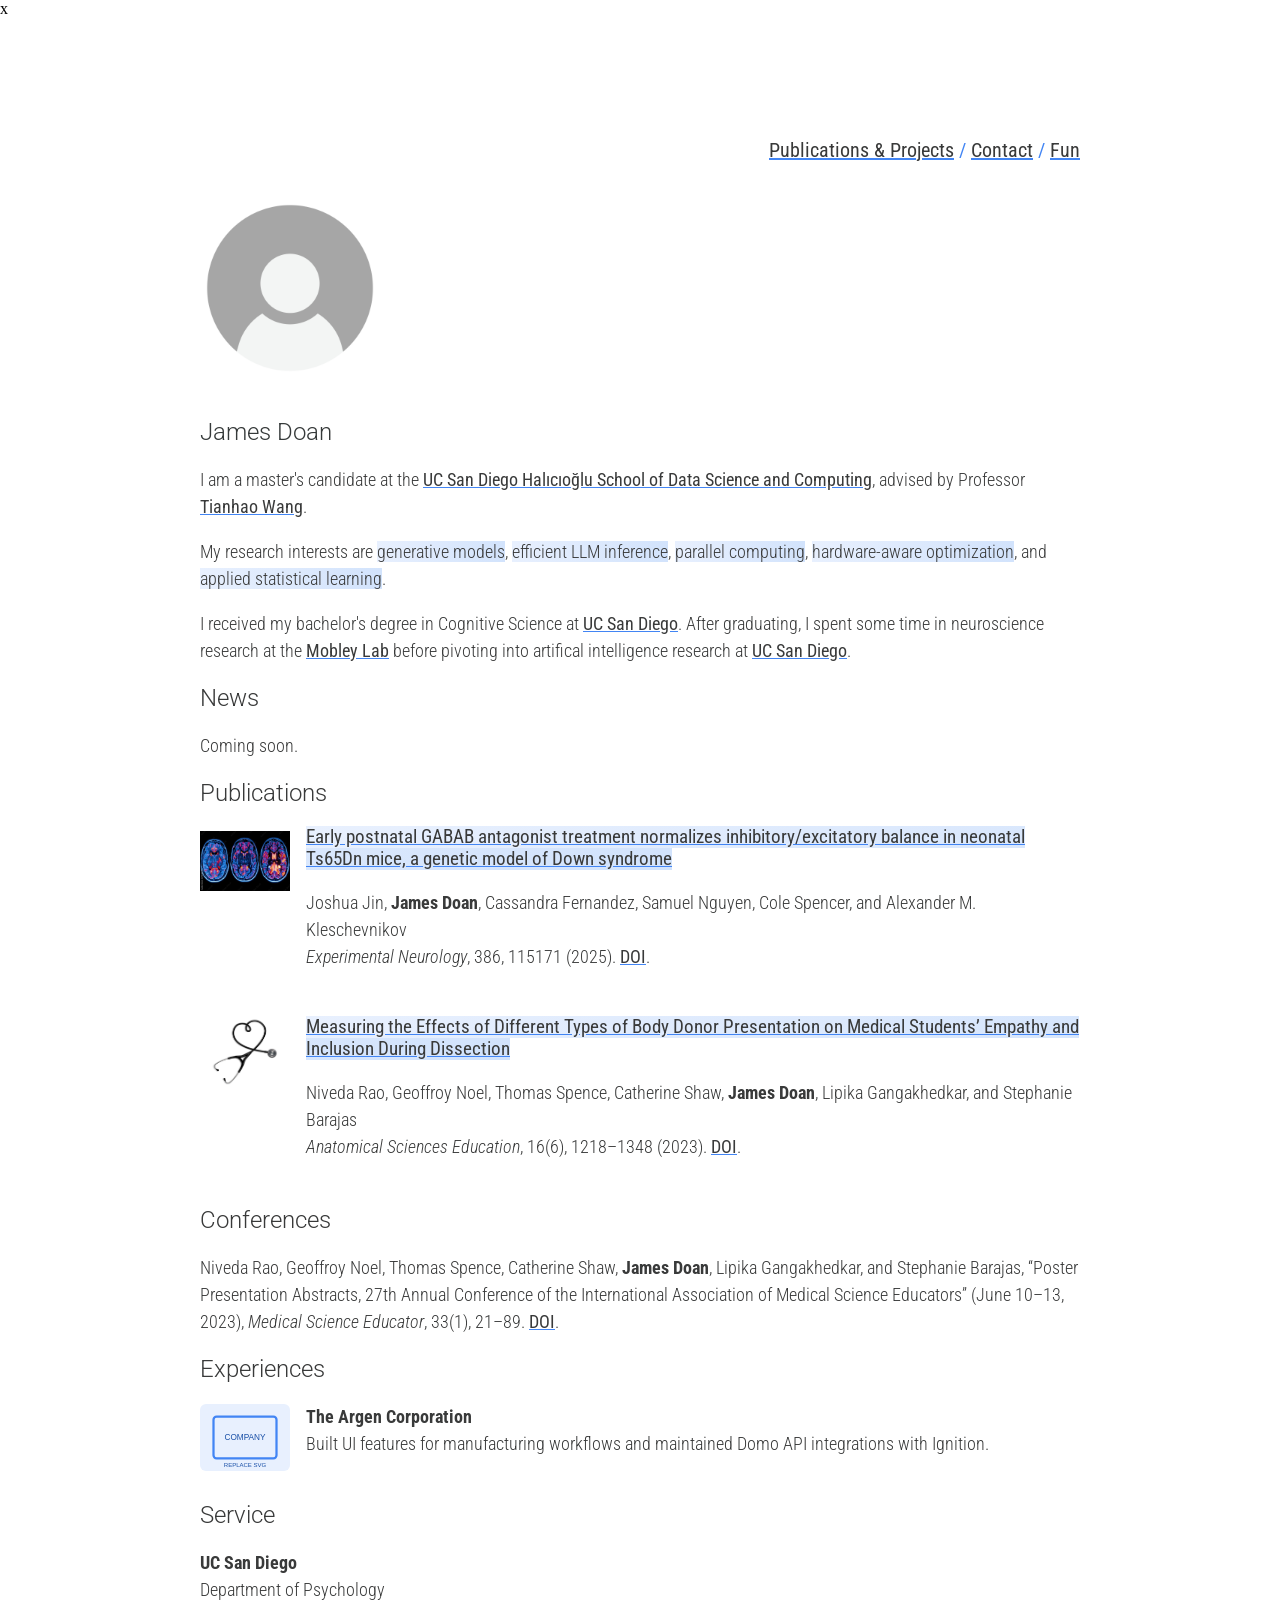
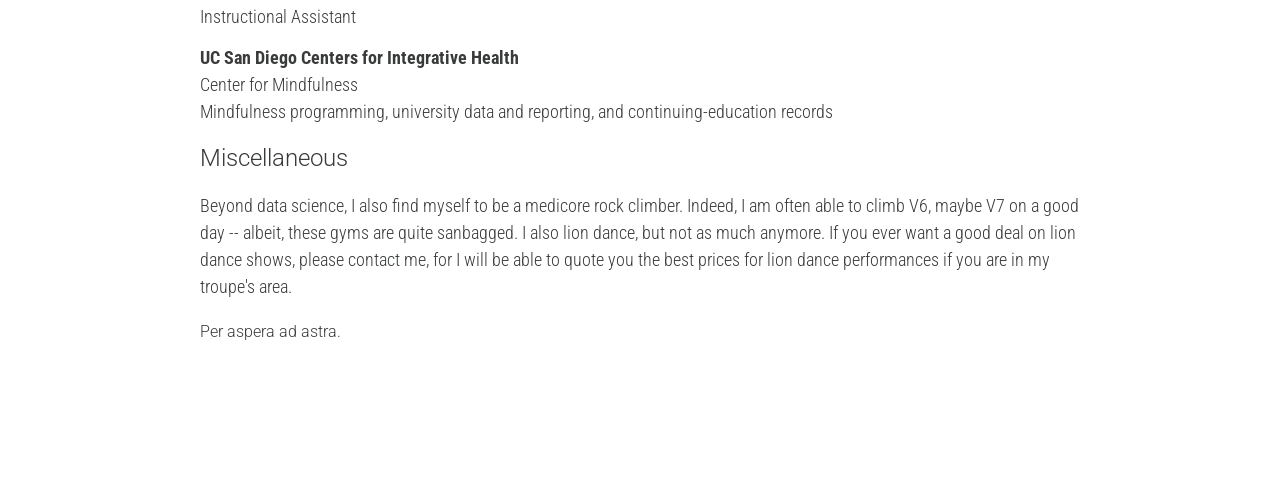
<file: index.html>
x<!DOCTYPE html>
<html lang="en">
<head>
  <meta charset="utf-8">
  <meta name="viewport" content="width=device-width, initial-scale=1">
  <title>James Doan</title>
  <link href="https://fonts.googleapis.com/css2?family=Roboto:ital,wght@0,100;0,300;0,400;0,500;0,700;0,900;1,100;1,300;1,400;1,500;1,700;1,900&display=swap" rel="stylesheet">
  <link href="https://fonts.googleapis.com/css2?family=Roboto+Condensed:ital,wght@0,100;0,300;0,400;0,700;1,300;1,400;1,700&display=swap" rel="stylesheet">
  <link href="style.css" rel="stylesheet">
</head>
<body>
<div class="page-wrap" style="margin:20px 100px;background-color:rgb(255,255,255);padding:100px;color:rgb(57,58,58)">
  <nav style="font-family:'Roboto Condensed';font-weight:400;text-align:right;margin-bottom:36px;font-size:20px">
    <a href="pubandproj.html">Publications &amp; Projects</a> <span style="color:#4285f4">/</span>
    <a href="contact.html">Contact</a> <span style="color:#4285f4">/</span>
    <a href="fun.html">Fun</a>
  </nav>

  <main>
    <section>
      <img src="media/mugshot.jpg" alt="Replace with your profile photo" style="width:180px;height:auto;margin-bottom:20px">
      <h1 style="font-family:'Roboto';font-weight:300;color:rgb(54,58,58)">James Doan</h1>
      <p style="font-family:'Roboto Condensed';font-weight:300;font-size:18px;line-height:1.5">
        I am a master's candidate at the <a href="https://hsdsc.ucsd.edu/">UC San Diego Halıcıoğlu School of Data Science and Computing</a>, advised by Professor <a href="https://datascience.ucsd.edu/people/tianhao-wang/">Tianhao Wang</a>.
      </p>
      <p style="font-family:'Roboto Condensed';font-weight:300;font-size:18px;line-height:1.5">
        My research interests are <span style="background:linear-gradient(90deg,#e8f0fe,#d2e3fc)">generative models</span>, <span style="background:linear-gradient(90deg,#e8f0fe,#d2e3fc)">efficient LLM inference</span>, <span style="background:linear-gradient(90deg,#e8f0fe,#d2e3fc)">parallel computing</span>, <span style="background:linear-gradient(90deg,#e8f0fe,#d2e3fc)">hardware-aware optimization</span>, and <span style="background:linear-gradient(90deg,#e8f0fe,#d2e3fc)">applied statistical learning</span>.
      </p>
      <p style="font-family:'Roboto Condensed';font-weight:300;font-size:18px;line-height:1.5">
        I received my bachelor's degree in Cognitive Science at <a href="https://cogsci.ucsd.edu/">UC San Diego</a>. After graduating, I spent some time in neuroscience research at the <a href="https://neurosciences.ucsd.edu/research/labs/mobley/index.html">Mobley Lab</a> before pivoting into artifical intelligence research at <a href="https://hsdsc.ucsd.edu/">UC San Diego</a>.
      </p>
    </section>

    <section>
      <h2 style="font-family:'Roboto';font-weight:300">News</h2>
      <p style="font-family:'Roboto Condensed';font-weight:300;font-size:18px;line-height:1.5">Coming soon.</p>
    </section>

    <section>
      <h2 style="font-family:'Roboto';font-weight:300">Publications</h2>
      <article class="media-entry">
        <img src="media/publications/jin.jpg">
        <div>
          <h3 style="font-family:'Roboto Condensed';font-weight:400"><a href="https://www.sciencedirect.com/science/article/pii/S0014488625000354"><span style="background:linear-gradient(90deg,#e8f0fe,#d2e3fc)">Early postnatal GABAB antagonist treatment normalizes inhibitory/excitatory balance in neonatal Ts65Dn mice, a genetic model of Down syndrome</span></a></h3>
          <p style="font-family:'Roboto Condensed';font-weight:300;font-size:18px;line-height:1.5">Joshua Jin, <strong>James Doan</strong>, Cassandra Fernandez, Samuel Nguyen, Cole Spencer, and Alexander M. Kleschevnikov<br><em>Experimental Neurology</em>, 386, 115171 (2025). <a href="https://doi.org/10.1016/j.expneurol.2025.115171">DOI</a>.</p>
        </div>
      </article>
      <article class="media-entry">
        <img src="media/publications/rao.jpg">
        <div>
          <h3 style="font-family:'Roboto Condensed';font-weight:400"><a href="https://anatomypubs.onlinelibrary.wiley.com/doi/abs/10.1002/ase.2344"><span style="background:linear-gradient(90deg,#e8f0fe,#d2e3fc)">Measuring the Effects of Different Types of Body Donor Presentation on Medical Students’ Empathy and Inclusion During Dissection</span></a></h3>
          <p style="font-family:'Roboto Condensed';font-weight:300;font-size:18px;line-height:1.5">Niveda Rao, Geoffroy Noel, Thomas Spence, Catherine Shaw, <strong>James Doan</strong>, Lipika Gangakhedkar, and Stephanie Barajas<br><em>Anatomical Sciences Education</em>, 16(6), 1218–1348 (2023). <a href="https://doi.org/10.1002/ase.2344">DOI</a>.</p>
        </div>
      </article>
    </section>

    <section>
      <h2 style="font-family:'Roboto';font-weight:300">Conferences</h2>
      <p style="font-family:'Roboto Condensed';font-weight:300;font-size:18px;line-height:1.5;margin:0 0 14px">
        Niveda Rao, Geoffroy Noel, Thomas Spence, Catherine Shaw, <strong>James Doan</strong>, Lipika Gangakhedkar, and Stephanie Barajas, “Poster Presentation Abstracts, 27th Annual Conference of the International Association of Medical Science Educators” (June 10–13, 2023), <em>Medical Science Educator</em>, 33(1), 21–89. <a href="https://doi.org/10.1007/s40670-024-01980-7">DOI</a>.
      </p>
    </section>

    <section>
      <h2 style="font-family:'Roboto';font-weight:300">Experiences</h2>
      <div class="media-entry">
        <img src="media/companies/argen.svg">
        <div>
          <p style="font-family:'Roboto Condensed';font-weight:300;font-size:18px;line-height:1.5;margin:0">
            <strong>The Argen Corporation</strong>
            <br>Built UI features for manufacturing workflows and maintained Domo API integrations with Ignition.
          </p>
        </div>
      </div>
    </section>

    <section>
      <h2 style="font-family:'Roboto';font-weight:300">Service</h2>
      <p style="font-family:'Roboto Condensed';font-weight:300;font-size:18px;line-height:1.5;margin:0 0 14px">
        <strong>UC San Diego</strong>
        <br>Department of Psychology
        <br>Instructional Assistant
      </p>
      <p style="font-family:'Roboto Condensed';font-weight:300;font-size:18px;line-height:1.5;margin:0 0 14px">
        <strong>UC San Diego Centers for Integrative Health</strong>
        <br>Center for Mindfulness
        <br>Mindfulness programming, university data and reporting, and continuing-education records
      </p>
    </section>

    <section>
      <h2 style="font-family:'Roboto';font-weight:300">Miscellaneous</h2>
      <p style="font-family:'Roboto Condensed';font-weight:300;font-size:18px;line-height:1.5">Beyond data science, I also find myself to be a medicore rock climber. Indeed, I am often able to climb V6, maybe V7 on a good day -- albeit, these gyms are quite sanbagged. I also lion dance, but not as much anymore. If you ever want a good deal on lion dance shows, please contact me, for I will be able to quote you the best prices for lion dance performances if you are in my troupe's area.</p>
    </section>

      <section>
      <h4 style="font-family:'Roboto';font-weight:300">Per aspera ad astra.</h4>
    </section>

  </main>
</div>
</body>
</html>
</file>
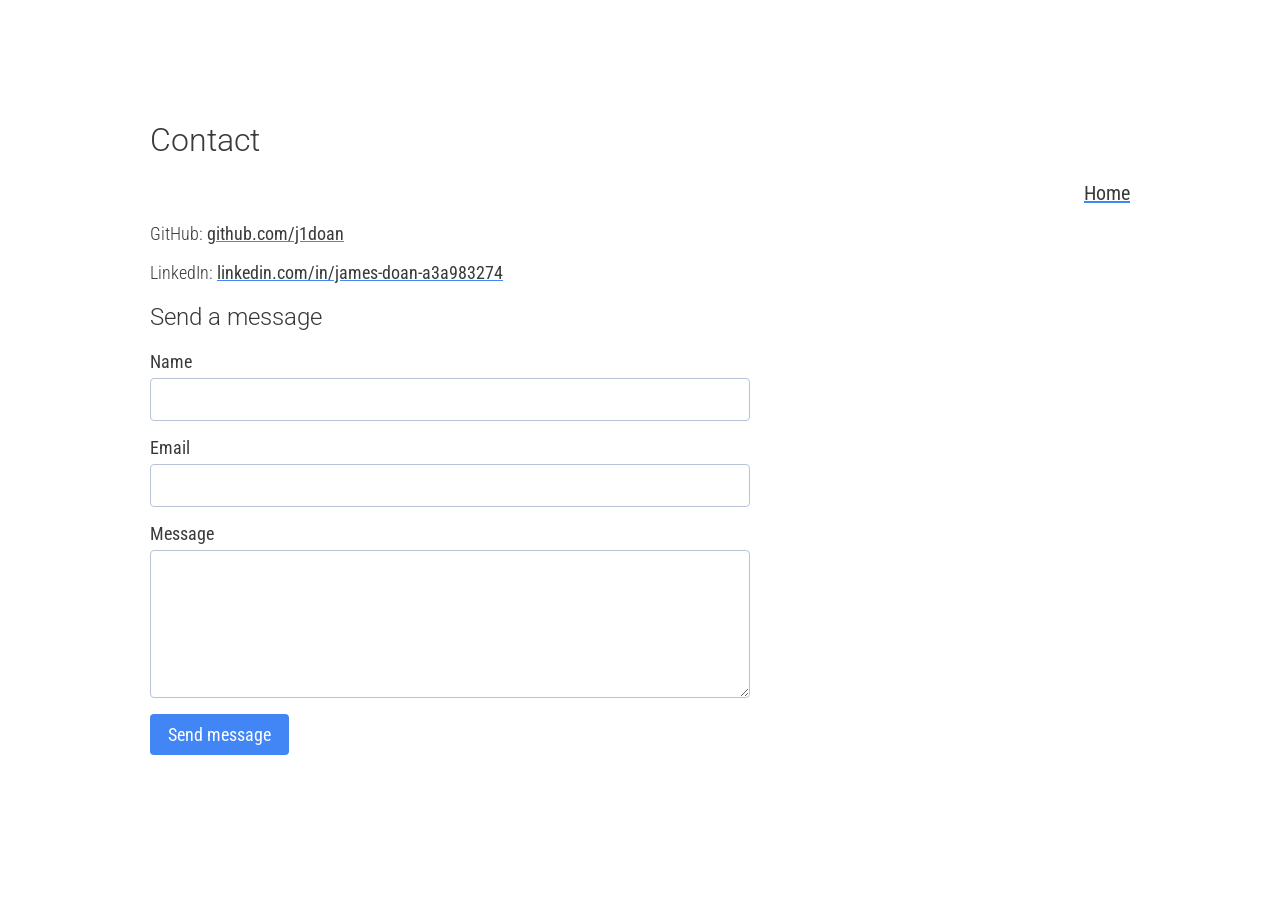
<file: contact.html>
<!DOCTYPE html>
<html lang="en">
<head>
  <meta charset="utf-8">
  <meta name="viewport" content="width=device-width, initial-scale=1">
  <title>Contact</title>
  <link href="https://fonts.googleapis.com/css2?family=Roboto:ital,wght@0,100;0,300;0,400;0,500;0,700;0,900;1,100;1,300;1,400;1,500;1,700;1,900&display=swap" rel="stylesheet">
  <link href="https://fonts.googleapis.com/css2?family=Roboto+Condensed:ital,wght@0,100;0,300;0,400;0,700;1,300;1,400;1,700&display=swap" rel="stylesheet">
  <link href="style.css" rel="stylesheet">
</head>
<body>
<div class="page-wrap" style="margin:50px 100px;background-color:rgb(255,255,255);padding:50px;color:rgb(57,58,58)">
  <h1 style="font-family:'Roboto';font-weight:300">Contact</h1>
  <nav style="font-family:'Roboto Condensed';text-align:right;font-size:20px"><a href="index.html">Home</a></nav>
  <p style="font-family:'Roboto Condensed';font-weight:300;font-size:18px">GitHub: <a href="https://github.com/j1doan">github.com/j1doan</a></p>
  <p style="font-family:'Roboto Condensed';font-weight:300;font-size:18px">LinkedIn: <a href="https://www.linkedin.com/in/james-doan-a3a983274">linkedin.com/in/james-doan-a3a983274</a></p>

  <h2 style="font-family:'Roboto';font-weight:300">Send a message</h2>
  <form class="contact-form" action="https://formspree.io/f/YOUR_FORM_ID" method="POST">
    <div class="form-group">
      <label for="name">Name</label>
      <input id="name" name="name" type="text" autocomplete="name" required>
    </div>
    <div class="form-group">
      <label for="email">Email</label>
      <input id="email" name="email" type="email" autocomplete="email" required>
    </div>
    <div class="form-group">
      <label for="message">Message</label>
      <textarea id="message" name="message" rows="6" required></textarea>
    </div>
    <input type="text" name="_gotcha" tabindex="-1" autocomplete="off" aria-hidden="true" class="honeypot">
    <button type="submit">Send message</button>
  </form>
</div>
</body>
</html>
</file>
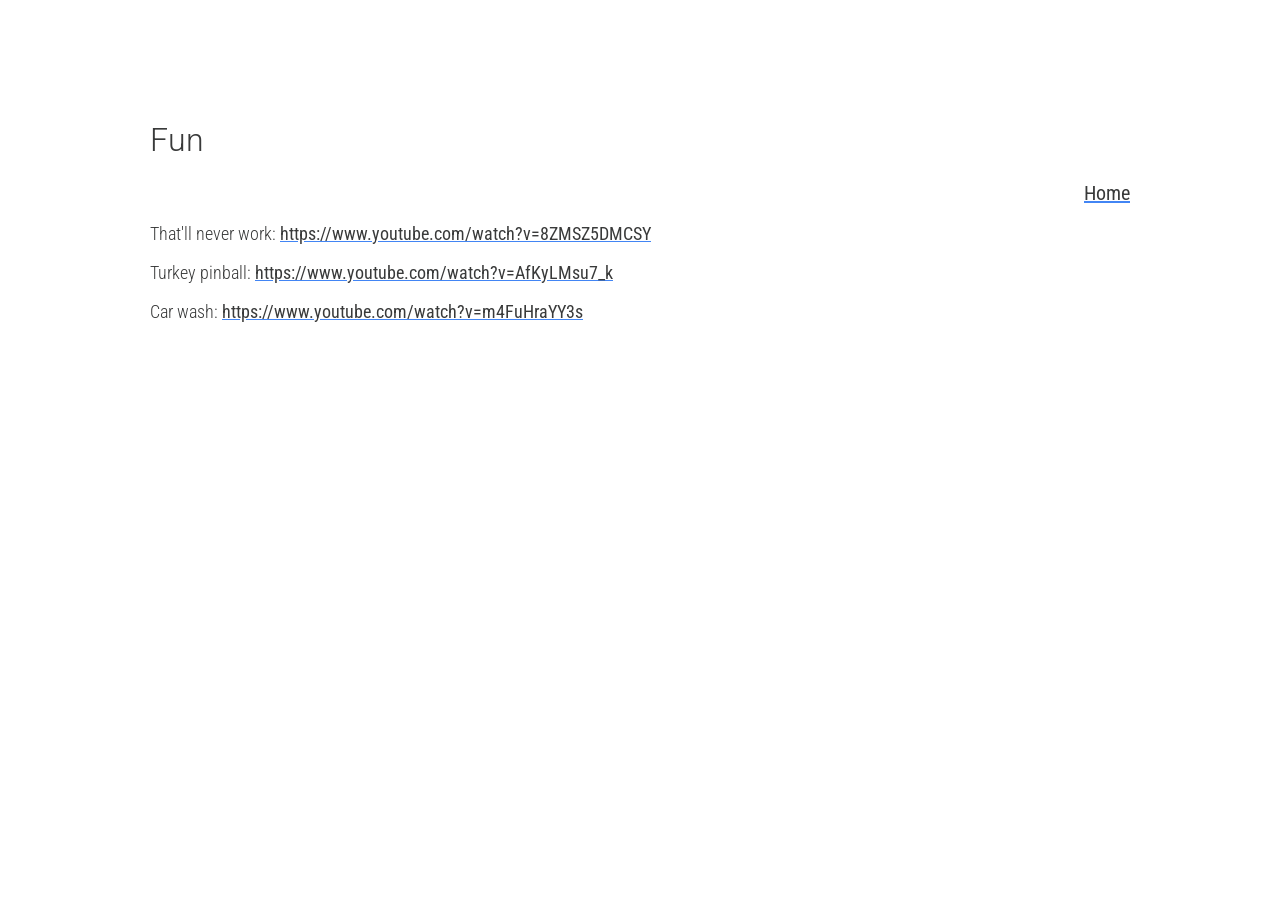
<file: fun.html>
<!DOCTYPE html>
<html lang="en">
<head>
  <meta charset="utf-8">
  <meta name="viewport" content="width=device-width, initial-scale=1">
  <title>Fun</title>
  <link href="https://fonts.googleapis.com/css2?family=Roboto:ital,wght@0,100;0,300;0,400;0,500;0,700;0,900;1,100;1,300;1,400;1,500;1,700;1,900&display=swap" rel="stylesheet">
  <link href="https://fonts.googleapis.com/css2?family=Roboto+Condensed:ital,wght@0,100;0,300;0,400;0,700;1,300;1,400;1,700&display=swap" rel="stylesheet">
  <link href="style.css" rel="stylesheet">
</head>
<body>
<div class="page-wrap" style="margin:50px 100px;background-color:rgb(255,255,255);padding:50px;color:rgb(57,58,58)">
  <h1 style="font-family:'Roboto';font-weight:300">Fun</h1>
  <nav style="font-family:'Roboto Condensed';text-align:right;font-size:20px"><a href="index.html">Home</a></nav>
  <p style="font-family:'Roboto Condensed';font-weight:300;font-size:18px">That'll never work: <a href="https://www.youtube.com/watch?v=8ZMSZ5DMCSY">https://www.youtube.com/watch?v=8ZMSZ5DMCSY</a></p>
  <p style="font-family:'Roboto Condensed';font-weight:300;font-size:18px">Turkey pinball: <a href="https://www.youtube.com/watch?v=AfKyLMsu7_k">https://www.youtube.com/watch?v=AfKyLMsu7_k</a></p>
  <p style="font-family:'Roboto Condensed';font-weight:300;font-size:18px">Car wash: <a href="https://www.youtube.com/watch?v=m4FuHraYY3s">https://www.youtube.com/watch?v=m4FuHraYY3s</a></p>
</div>
</body>
</html>
</file>
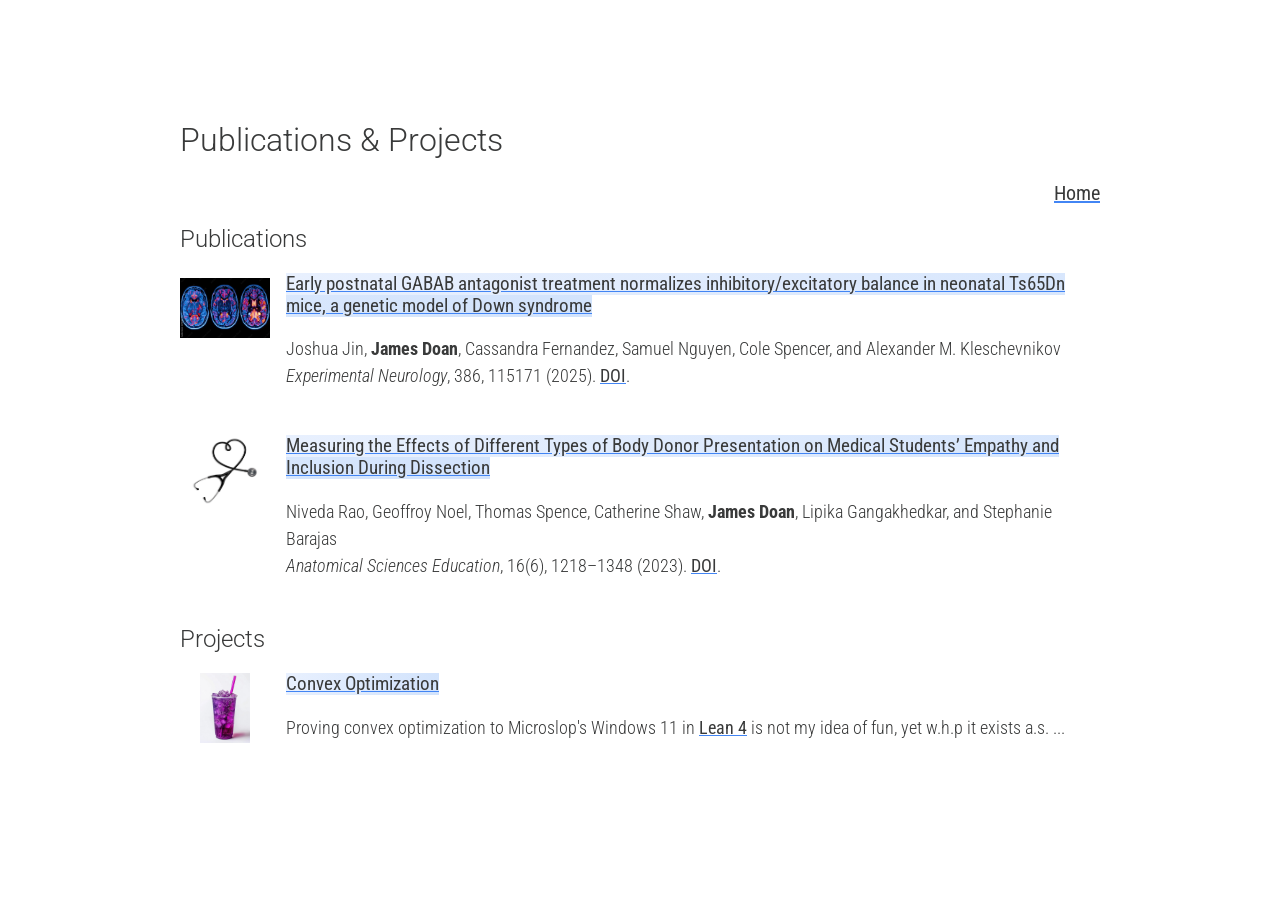
<file: pubandproj.html>
<!DOCTYPE html>
<html lang="en">
<head>
  <meta charset="utf-8">
  <meta name="viewport" content="width=device-width, initial-scale=1">
  <title>Publications &amp; Projects</title>
  <link href="https://fonts.googleapis.com/css2?family=Roboto:ital,wght@0,100;0,300;0,400;0,700;1,300;1,400;1,700&display=swap" rel="stylesheet">
  <link href="https://fonts.googleapis.com/css2?family=Roboto+Condensed:ital,wght@0,100;0,300;0,400;0,700;1,300;1,400;1,700&display=swap" rel="stylesheet">
  <link href="style.css" rel="stylesheet">
</head>
<body>
<div class="page-wrap" style="margin:50px 100px;background-color:rgb(255,255,255);padding:50px 80px;color:rgb(57,58,58)">
  <h1 style="font-family:'Roboto';font-weight:300">Publications &amp; Projects</h1>
  <nav style="font-family:'Roboto Condensed';text-align:right;font-size:20px"><a href="index.html">Home</a></nav>

  <section>
    <h2 style="font-family:'Roboto';font-weight:300">Publications</h2>
    <article class="media-entry">
      <img src="media/publications/jin.jpg">
      <div>
        <h3 style="font-family:'Roboto Condensed';font-weight:400"><a href="https://www.sciencedirect.com/science/article/pii/S0014488625000354"><span style="background:linear-gradient(90deg,#e8f0fe,#d2e3fc)">Early postnatal GABAB antagonist treatment normalizes inhibitory/excitatory balance in neonatal Ts65Dn mice, a genetic model of Down syndrome</span></a></h3>
        <p style="font-family:'Roboto Condensed';font-weight:300;font-size:18px;line-height:1.5">Joshua Jin, <strong>James Doan</strong>, Cassandra Fernandez, Samuel Nguyen, Cole Spencer, and Alexander M. Kleschevnikov<br><em>Experimental Neurology</em>, 386, 115171 (2025). <a href="https://doi.org/10.1016/j.expneurol.2025.115171">DOI</a>.</p>
      </div>
    </article>
    <article class="media-entry">
      <img src="media/publications/rao.jpg">
      <div>
        <h3 style="font-family:'Roboto Condensed';font-weight:400"><a href="https://anatomypubs.onlinelibrary.wiley.com/doi/abs/10.1002/ase.2344"><span style="background:linear-gradient(90deg,#e8f0fe,#d2e3fc)">Measuring the Effects of Different Types of Body Donor Presentation on Medical Students’ Empathy and Inclusion During Dissection</span></a></h3>
        <p style="font-family:'Roboto Condensed';font-weight:300;font-size:18px;line-height:1.5">Niveda Rao, Geoffroy Noel, Thomas Spence, Catherine Shaw, <strong>James Doan</strong>, Lipika Gangakhedkar, and Stephanie Barajas<br><em>Anatomical Sciences Education</em>, 16(6), 1218–1348 (2023). <a href="https://doi.org/10.1002/ase.2344">DOI</a>.</p>
      </div>
    </article>
  </section>

  <section>
    <h2 style="font-family:'Roboto';font-weight:300">Projects</h2>
      <article class="media-entry">
      <img src="media/projects/lean4.jpg">
      <div>
        <h3 style="font-family:'Roboto Condensed';font-weight:400"><a href="https://github.com/j1doan/statistical-learning-theory/tree/master/project"><span style="background:linear-gradient(90deg,#e8f0fe,#d2e3fc)">Convex Optimization</span></a></h3>
        <p style="font-family:'Roboto Condensed';font-weight:300;font-size:18px;line-height:1.5">Proving convex optimization to Microslop's Windows 11 in <a href="https://github.com/leanprover/lean4">Lean 4</a> is not my idea of fun, yet w.h.p it exists a.s. ...</p>
      </div>
  </section>
</div>
</body>
</html>
</file>
<file: style.css>
/* Shared base styles for the personal site. */

body {
  margin: 0;
}

a:link, a:visited {
  color: rgb(57, 58, 58);
  -webkit-text-decoration-color: #4285f4; /* safari still uses vendor prefix */
  text-decoration-color: #4285f4;
  font-weight: 400;
}

img, iframe {
  max-width: 100%;
}

.media-entry {
  display: flex;
  align-items: flex-start;
  gap: 16px;
  margin-bottom: 28px;
}

.media-entry img {
  width: 90px;
  height: 70px;
  flex: 0 0 90px;
  object-fit: contain;
}

.media-entry > div {
  min-width: 0;
}

.media-entry h3 {
  margin-top: 0;
}

.contact-form {
  display: grid;
  gap: 16px;
  max-width: 600px;
  font-family: 'Roboto Condensed', sans-serif;
  font-size: 18px;
}

.form-group {
  display: grid;
  gap: 6px;
}

.form-group input,
.form-group textarea {
  box-sizing: border-box;
  width: 100%;
  padding: 10px;
  border: 1px solid #b8c4d6;
  border-radius: 4px;
  font: inherit;
}

.form-group input:focus,
.form-group textarea:focus {
  outline: 2px solid #4285f4;
  outline-offset: 1px;
}

.contact-form button {
  justify-self: start;
  padding: 10px 18px;
  border: 0;
  border-radius: 4px;
  background: #4285f4;
  color: white;
  font: inherit;
  cursor: pointer;
}

.honeypot {
  position: absolute;
  left: -10000px;
  width: 1px;
  height: 1px;
  overflow: hidden;
}

/* Mobile fallback: the fixed 100px side padding and floated columns used on
   desktop overflow small screens, so relax them below 700px. Desktop is untouched. */
@media (max-width: 700px) {
  .page-wrap {
    margin: 0 !important;
    padding: 24px !important;
  }
}
</file>
